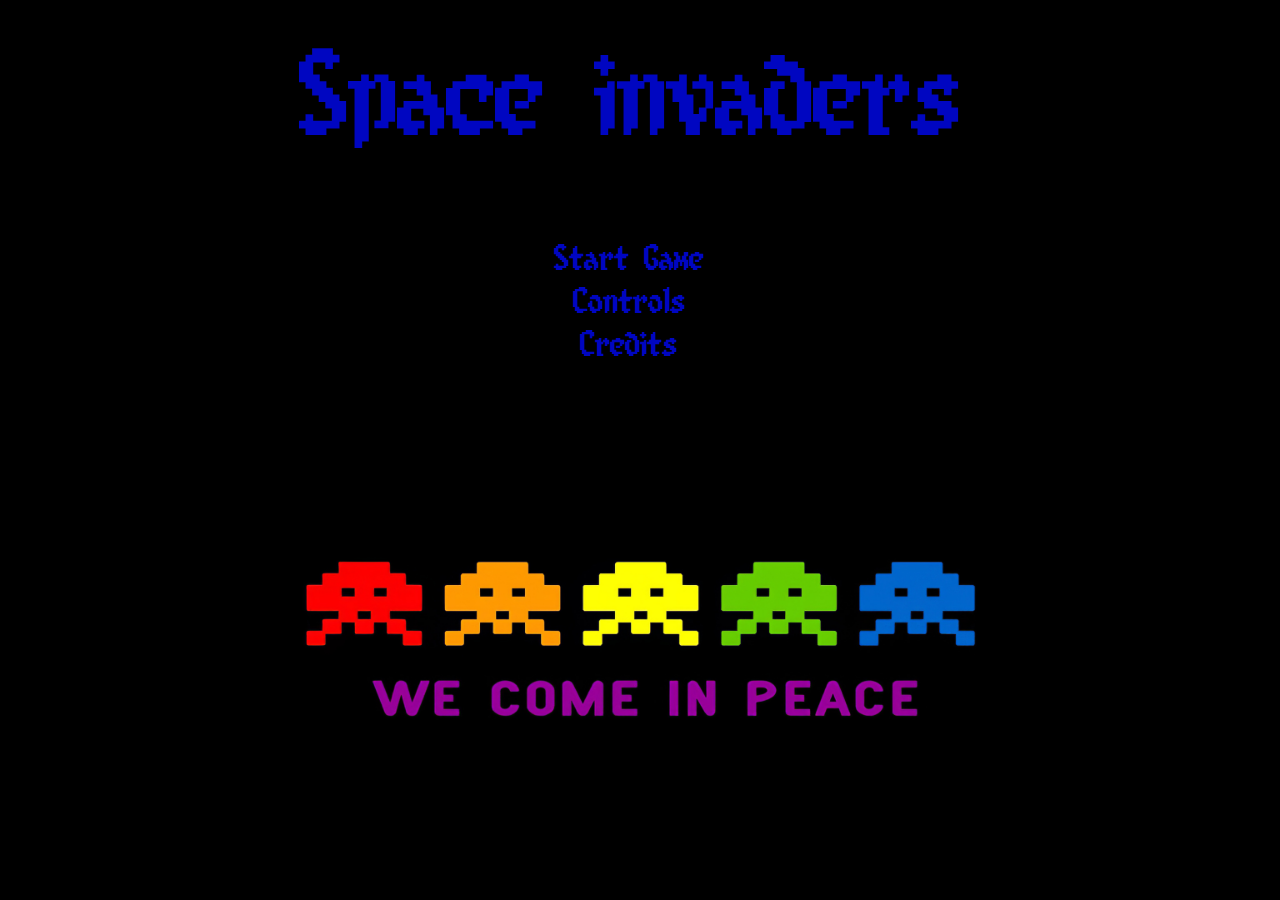
<file: index.html>
<!doctype html>
<html>
	<head>
		<meta name="viewport" content="width=device-width, height=device-height, initial-scale=1.0">
		<title>Game Menu 1.0</title>
		<link rel="stylesheet" href="assets/styles/bootstrap.min.css"/>
		<link rel="stylesheet" href="assets/fonts/fonts.css"/>
		<link rel="stylesheet" href="assets/styles/gamemenu.css"/>
	</head>
<body>	
	
		<h1 class="main-font title">Space invaders</h1>
		<ul id="main-menu"></ul>
		
		<div id="credits" style="display:none;margin-left:40px;margin-top:60px;">

			<p>Space Invaders</p>
			<p>Develop by Lorenzo Cairo</p>
			
			<ul class="sub-menu" id="back-credits" style="top:0px;">
				<li class="back">Back</li>
			</ul>
			
		</div>

		<div id="controls" style="display:none;margin-left:40px;margin-top:60px;">

			<p>PC: use arrows to move and space to shoot.</p>
			<p>Mobile: use touch controls (left-right) to move and the center of the screen to shoot.</p>
			
			<ul class="sub-menu" id="back-controls" style="top:0px;">
				<li class="back">Back</li>
			</ul>
			
		</div>


		

</body>

<script src="assets/scripts/jquery-2.1.4.min.js"></script>
<script src="assets/scripts/bootstrap.min.js"></script>
<script src="assets/scripts/gamemenu.js"></script>

</html>
</file>
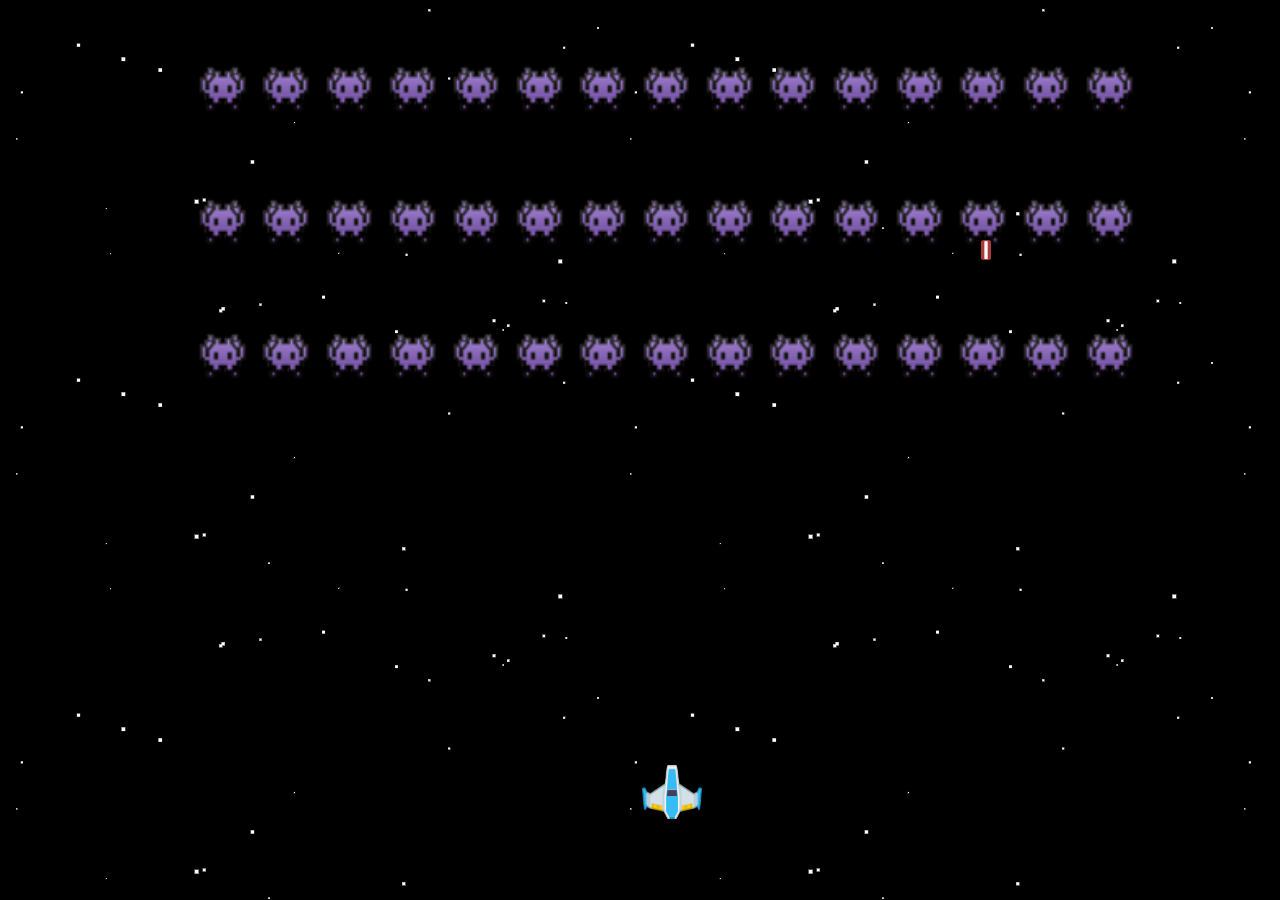
<file: game/game.html>
<!DOCTYPE html>
<html lang="en">

<head>
  <meta charset="UTF-8">
  <meta name="viewport" content="width=device-width, height=device-height, initial-scale=1.0">
  <title>Space invaders</title>

  <link rel="stylesheet" href="../assets/styles/style.css">

</head>

<body onkeydown="moveSelection(event)" onload="Invadermove(), enemyshoot(), start() " id="body">
  <!--buttons-->
  <p><button  class = "buttonl" id="left" onmousedown= "chleft()">Left</button></p>
  <p><button  class = "buttonc" id="fire" onmousedown= "chfire()">Fire</button></p>
  <p><button  class = "buttonr" id= "right" onmousedown= "chright()">Right</button></p>
  <!--music-->
  <audio controls autoplay style="display: none">
    <source src="../game/sounds/bgmusic.mp3" type="audio/mp3" autostart="true">
    Your browser does not support the audio element.
  </audio>
  <!--player-->
  <div id="bar"></div>
  <img id="player" src="../assets/images/player.png" class="player";>
  <!--first wave!-->
  <img  id="Invader1" src="../assets/images/invader.png" style="left:50%;"class="Invader1 nemesi">
  <img  id="Invader2"  src="../assets/images/invader.png" style="left:45%;"class="Invader1 nemesi">
  <img  id="Invader3" src="../assets/images/invader.png" style="left:40%;"class="Invader1 nemesi">
  <img  id="Invader4" src="../assets/images/invader.png" style="left:35%;"class="Invader1 nemesi">
  <img  id="Invader5" src="../assets/images/invader.png" style="left:30%;"class="Invader1 nemesi">
  <img  id="Invader6" src="../assets/images/invader.png" style="left:25%;"class="Invader1 nemesi">
  <img  id="Invader7" src="../assets/images/invader.png" style="left:20%;"class="Invader1 nemesi">
  <img  id="Invader8" src="../assets/images/invader.png" style="left:15%;"class="Invader1 nemesi">
  <img  id="Invader9" src="../assets/images/invader.png" style="left:55%;"class="Invader1 nemesi">
  <img  id="Invader10" src="../assets/images/invader.png" style="left:60%;"class="Invader1 nemesi">
  <img  id="Invader11" src="../assets/images/invader.png" style="left:65%;"class="Invader1 nemesi">
  <img  id="Invader12" src="../assets/images/invader.png" style="left:70%;"class="Invader1 nemesi">
  <img  id="Invader13" src="../assets/images/invader.png" style="left:75%;"class="Invader1 nemesi">
  <img  id="Invader14" src="../assets/images/invader.png" style="left:80%;"class="Invader1 nemesi">
  <img  id="Invader15" src="../assets/images/invader.png" style="left:85%;"class="Invader1 nemesi">
  <!--second wave!-->
  <img  id="Invader16"  src="../assets/images/invader.png" style="left:45%;"class="Invader2 nemesi">
  <img  id="Invader17" src="../assets/images/invader.png" style="left:40%;"class="Invader2 nemesi">
  <img  id="Invader18" src="../assets/images/invader.png" style="left:35%;"class="Invader2 nemesi">
  <img  id="Invader19" src="../assets/images/invader.png" style="left:30%;"class="Invader2 nemesi">
  <img  id="Invader20" src="../assets/images/invader.png" style="left:25%;"class="Invader2 nemesi">
  <img  id="Invader21" src="../assets/images/invader.png" style="left:20%;"class="Invader2 nemesi">
  <img  id="Invader22" src="../assets/images/invader.png" style="left:15%;"class="Invader2 nemesi">
  <img  id="Invader23" src="../assets/images/invader.png" style="left:50%;"class="Invader2 nemesi">
  <img  id="Invader24" src="../assets/images/invader.png" style="left:55%;"class="Invader2 nemesi">
  <img  id="Invader25" src="../assets/images/invader.png" style="left:60%;"class="Invader2 nemesi">
  <img  id="Invader26" src="../assets/images/invader.png" style="left:65%;"class="Invader2 nemesi">
  <img  id="Invader27" src="../assets/images/invader.png" style="left:70%;"class="Invader2 nemesi">
  <img  id="Invader28" src="../assets/images/invader.png" style="left:75%;"class="Invader2 nemesi">
  <img  id="Invader29" src="../assets/images/invader.png" style="left:80%;"class="Invader2 nemesi">
  <img  id="Invader30" src="../assets/images/invader.png" style="left:85%;"class="Invader2 nemesi">
  <!--third wave!-->
  <img  id="Invader31" src="../assets/images/invader.png" style="left:50%;"class="Invader3 nemesi">
  <img  id="Invader32" src="../assets/images/invader.png" style="left:45%;"class="Invader3 nemesi">
  <img  id="Invader33" src="../assets/images/invader.png" style="left:40%;"class="Invader3 nemesi">
  <img  id="Invader34" src="../assets/images/invader.png" style="left:35%;"class="Invader3 nemesi">
  <img  id="Invader35" src="../assets/images/invader.png" style="left:30%;"class="Invader3 nemesi">
  <img  id="Invader36" src="../assets/images/invader.png" style="left:25%;"class="Invader3 nemesi">
  <img  id="Invader37" src="../assets/images/invader.png" style="left:20%;"class="Invader3 nemesi">
  <img  id="Invader38" src="../assets/images/invader.png" style="left:15%;"class="Invader3 nemesi">
  <img  id="Invader39" src="../assets/images/invader.png" style="left:55%;"class="Invader3 nemesi">
  <img  id="Invader40" src="../assets/images/invader.png" style="left:60%;"class="Invader3 nemesi">
  <img  id="Invader41" src="../assets/images/invader.png" style="left:65%;"class="Invader3 nemesi">
  <img  id="Invader42" src="../assets/images/invader.png" style="left:70%;"class="Invader3 nemesi">
  <img  id="Invader43" src="../assets/images/invader.png" style="left:75%;"class="Invader3 nemesi">
  <img  id="Invader44" src="../assets/images/invader.png" style="left:80%;"class="Invader3 nemesi">
  <img  id="Invader45" src="../assets/images/invader.png" style="left:85%;"class="Invader3 nemesi">

</body>
<script src="../assets/scripts/main.js"></script>
</html>
</file>
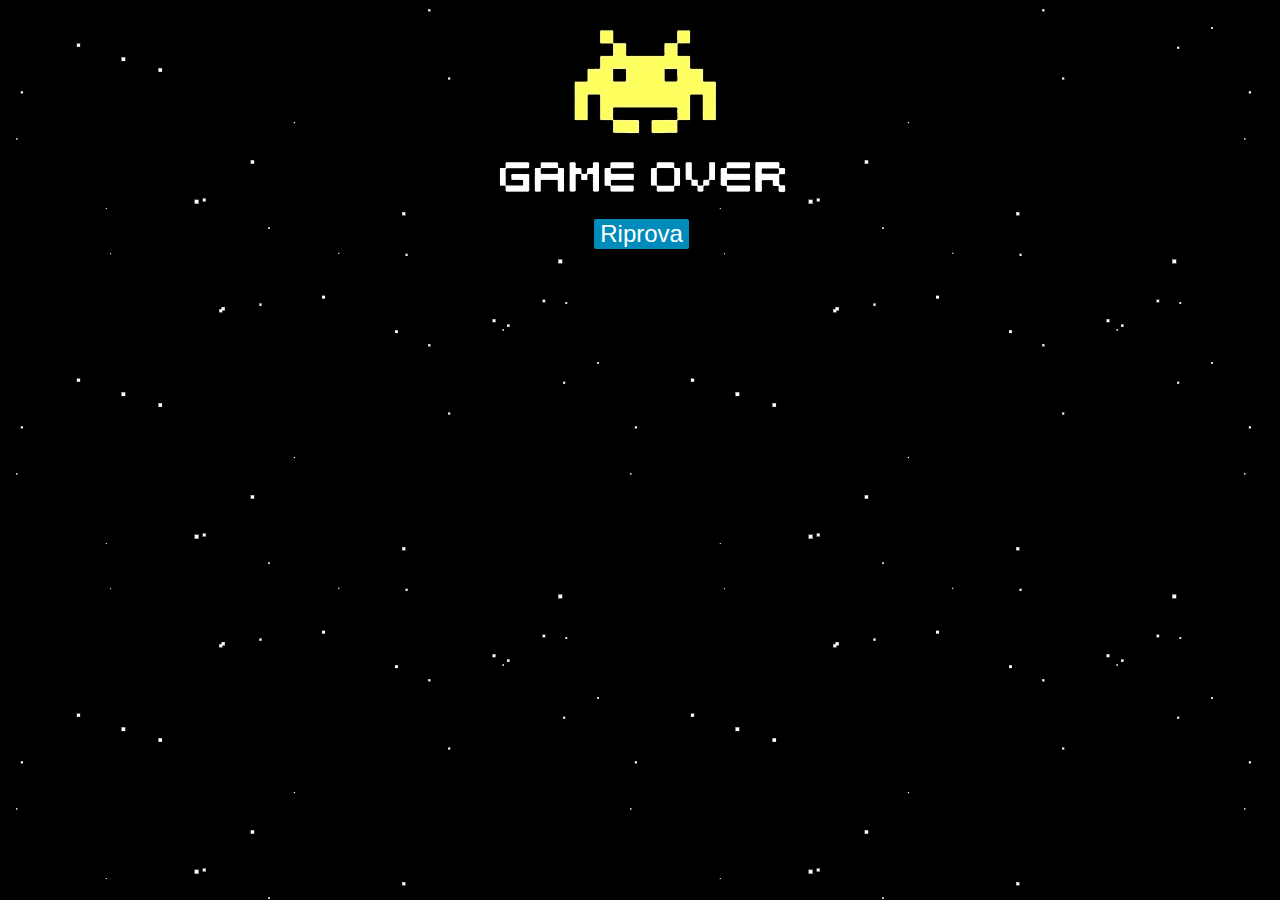
<file: game/lose.html>
<!DOCTYPE html>
<html lang="en">

<head>
  <meta charset="UTF-8">
  <meta name="viewport" content="width=device-width, height=device-height, initial-scale=1.0">
  <title>Space invaders</title>

  <link rel="stylesheet" href="../assets/styles/style.css">

</head>

<body>
  <p style="text-align:center"><img src="../assets/images/gameover.jpg"></p>
  <p style="text-align:center"><button onclick="window.location.href = 'game.html';" class = "button">Riprova</button></p>
 

</body>
<script src="../assets/scripts/main.js"></script>
</html>
</file>
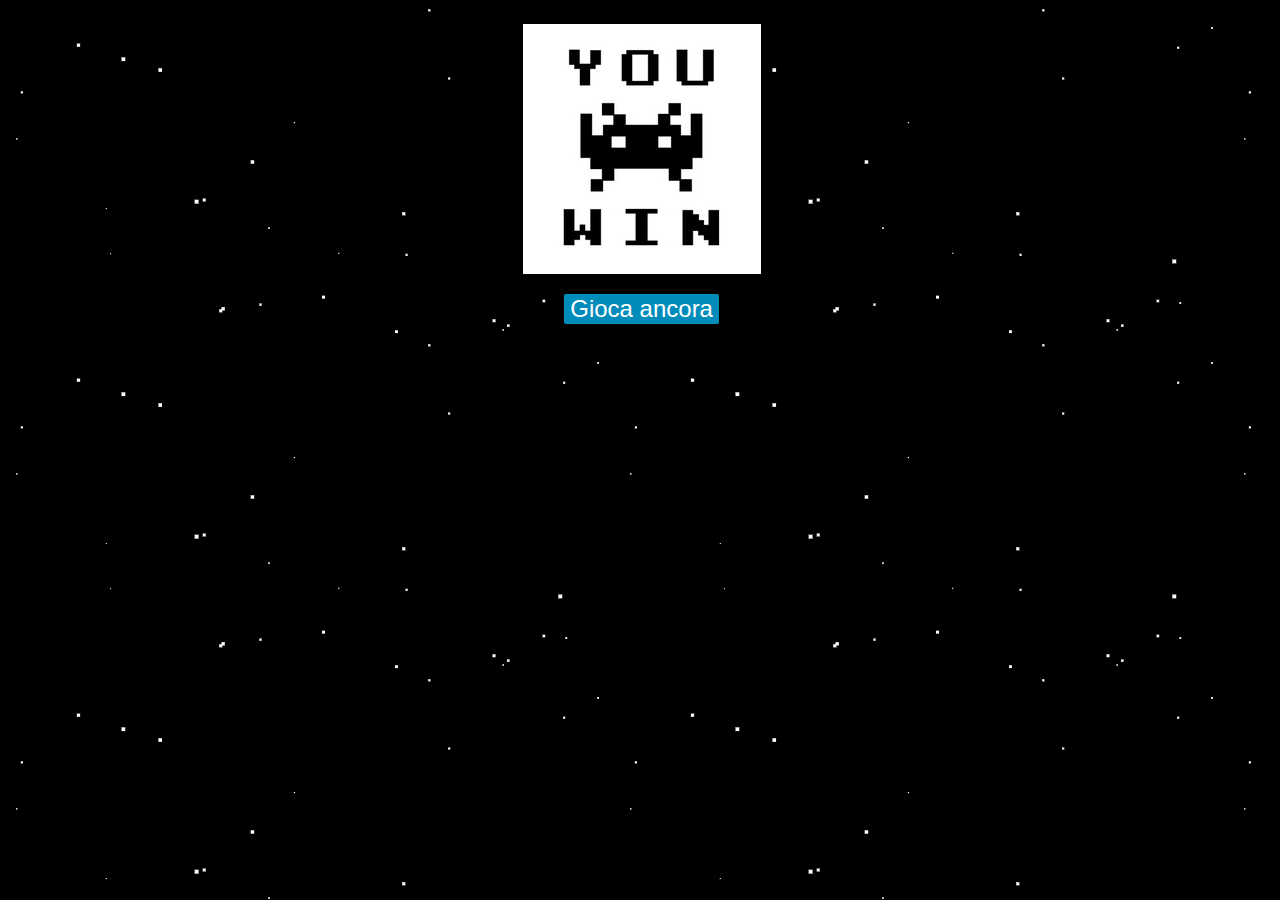
<file: game/win.html>
<!DOCTYPE html>
<html lang="en">

<head>
  <meta charset="UTF-8">
  <meta name="viewport" content="width=device-width, height=device-height, initial-scale=1.0">
  <title>Space invaders</title>

  <link rel="stylesheet" href="../assets/styles/style.css">

</head>

<body>
  
  <p style="text-align:center"><img  src="../assets/images/youwin.jpg"></p>
  <p style="text-align:center"><button onclick="window.location.href = 'game.html';" class = "button">Gioca ancora</button></p>

</body>
<script src="../assets/scripts/main.js"></script>
</html>
</file>
<file: assets/fonts/fonts.css>
@font-face {
    font-family: '8-bit_limit_brkregular';
    src: url('8bitlim-webfont.eot');
    src: url('8bitlim-webfont.eot?#iefix') format('embedded-opentype'),
         url('8bitlim-webfont.woff2') format('woff2'),
         url('8bitlim-webfont.woff') format('woff'),
         url('8bitlim-webfont.ttf') format('truetype'),
         url('8bitlim-webfont.svg#8-bit_limit_brkregular') format('svg');
    font-weight: normal;
    font-style: normal;

}
</file>
<file: assets/styles/gamemenu.css>
body { 
  background: url("../images/menu/background.jpg") no-repeat center fixed;
  -webkit-background-size: cover;
  -moz-background-size: cover;
  -o-background-size: cover;
  background-size: cover;
  text-align:center;
  position:absolute;
  height: 99%;
  width: 99%;
}

h1{
	font-size:100px;	
}

.title{
	color:rgb(0, 6, 193);
	position:relative;
	top:30px;
	right:5px;
}

.main-font{
	font-family: '8-bit_limit_brkregular';
}

#main-menu{
	color:rgb(0, 6, 193);
	list-style-type: none;
	margin:0 auto;
	/*display:none;*/
	position:relative;
	top:100px;
	right:25px;
	font-size:30px;
	font-family: '8-bit_limit_brkregular';
	display:inline-block;
}

.sub-menu{
	color:rgb(0, 6, 193);
	list-style-type: none;
	margin:0 auto;
	display:none;
	position:relative;
	top:100px;
	right:25px;
	font-size:25px;
	font-family: '8-bit_limit_brkregular';
	display:inline-block;
	cursor:pointer;
}


.back{
	text-align:center;
	color:rgb(0, 6, 193);
	list-style-type: none;
	margin:0 auto;
	display:none;
	position:relative;
	font-size:25px;
	font-family: '8-bit_limit_brkregular';
	display:inline-block;
	cursor:pointer;
}

.sub-menu-opt small{
	font-size:20px;
}

#main-menu li{
	cursor:pointer;
}

#main-menu li:hover{
	color:red;
}

.selected-opt {
	color:red;
}

#loading {
	position:relative;
	top:50px;
	background:white;
	padding:20px;
	width:160px;
	margin:0 auto;
	display:none;
}

#loading h2 {
	color:red;
}

#credits{
	color:rgb(0, 6, 193);
	list-style-type: none;
	margin:0 auto;
	display:none;
	position:relative;
	top:40px;
	right:25px;
	font-size:25px;
	font-family: '8-bit_limit_brkregular';
	display:inline-block;
}

#controls{
	color:rgb(0, 6, 193);
	list-style-type: none;
	margin:0 auto;
	display:none;
	position:relative;
	top:40px;
	right:25px;
	font-size:25px;
	font-family: '8-bit_limit_brkregular';
	display:inline-block;
}
</file>
<file: assets/styles/style.css>
body{
    background-image: url("../../assets/images/bg.png");
    position:absolute;
    height: 99%;
    width: 99%;
}

#player {
    min-width: 60px;
    min-height: 40px;
    position:absolute;
    height: 8%;
    width : 5%;
    left:50%;
    top:85%;
    height: 6%;
    width : 4%;
    left:50%;
    top:85%;
  }

  .button{
    border-radius: 2px;
    background-color: #008CBA;
    font-size: 24px;
    color: white;
    border: none;
  }

  .buttonr{
    height: 95%;
    width: 33%;
    position: absolute;
    left:67%;
    opacity: 0%;
  }

  .buttonc{
    height: 95%;
    position: absolute;
    width: 33%;
    left:34%;
    opacity: 0%;
  }

  .buttonl{
    height: 95%;
    position: absolute;
    width: 33%;
    left:1%;
    opacity: 0%;
  }

.hit{
  opacity: 0;
}

.Invader1 {
    min-width: 30px;
    position: absolute;
    top:5%;
    height: 8%;
    width: 4%;
  }


  .Invader2 {
    min-width: 30px;
    position:absolute;
    top:20%;
    height: 8%;
    width: 4%;
  }


  .Invader3 {
    min-width: 30px;
    position:absolute;
    top:35%;
    height: 8%;
    width: 4%;
  }

  .laser{
    top:100px;
    left:100px;
    position:absolute;
  }
</file>
